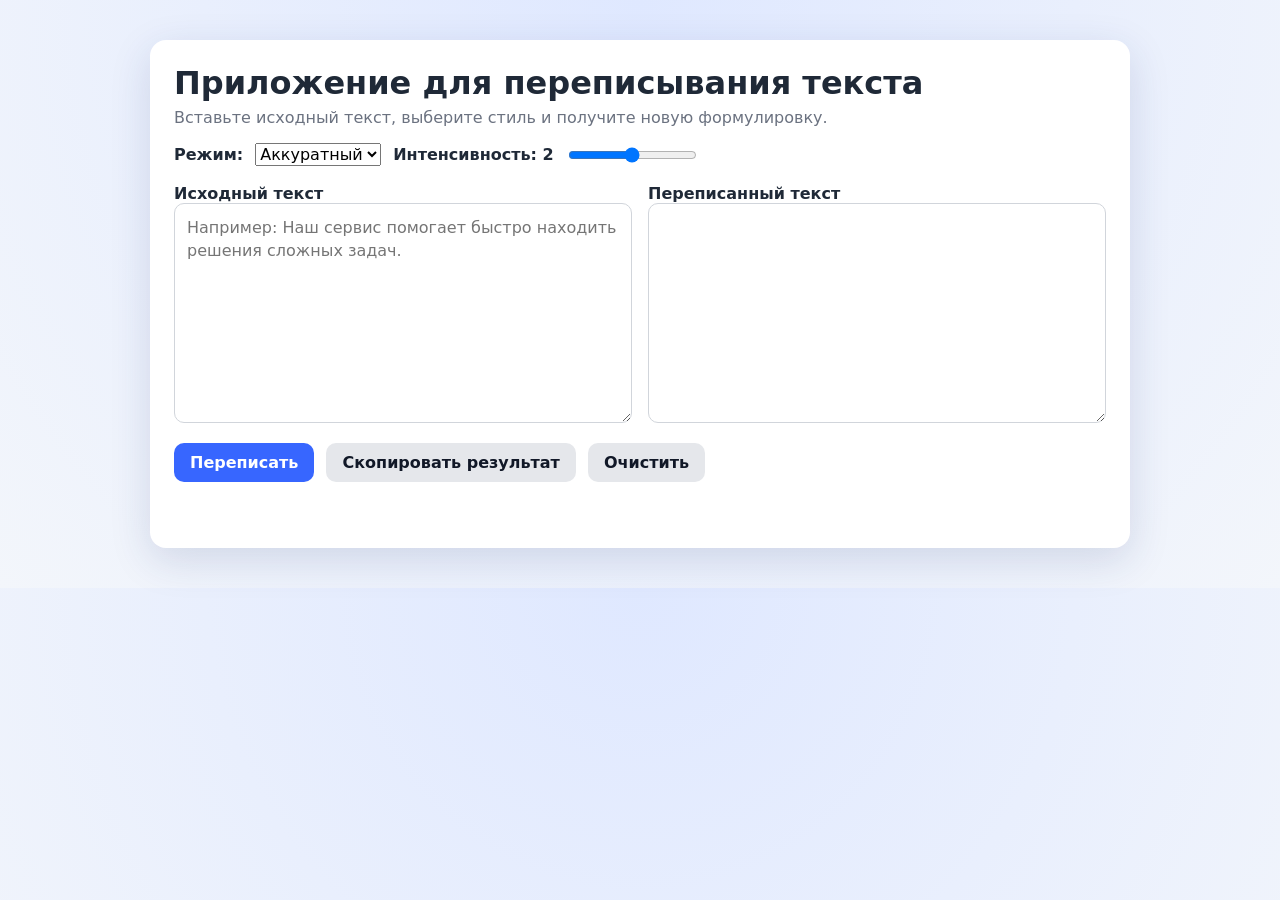
<file: index.html>
<!doctype html>
<html lang="ru">
  <head>
    <meta charset="UTF-8" />
    <meta name="viewport" content="width=device-width, initial-scale=1.0" />
    <title>Переписыватель текста</title>
    <link rel="stylesheet" href="styles.css" />
  </head>
  <body>
    <main class="container">
      <h1>Приложение для переписывания текста</h1>
      <p class="subtitle">
        Вставьте исходный текст, выберите стиль и получите новую формулировку.
      </p>

      <section class="controls">
        <label for="mode">Режим:</label>
        <select id="mode">
          <option value="gentle">Аккуратный</option>
          <option value="formal">Деловой</option>
          <option value="creative">Креативный</option>
        </select>

        <label for="intensity">Интенсивность: <span id="intensityValue">2</span></label>
        <input id="intensity" type="range" min="1" max="3" value="2" />
      </section>

      <section class="editor-grid">
        <div>
          <label for="sourceText">Исходный текст</label>
          <textarea id="sourceText" placeholder="Например: Наш сервис помогает быстро находить решения сложных задач."></textarea>
        </div>
        <div>
          <label for="resultText">Переписанный текст</label>
          <textarea id="resultText" readonly></textarea>
        </div>
      </section>

      <section class="buttons">
        <button id="rewriteBtn">Переписать</button>
        <button id="copyBtn" class="secondary">Скопировать результат</button>
        <button id="clearBtn" class="secondary">Очистить</button>
      </section>

      <p id="status" role="status" aria-live="polite"></p>
    </main>

    <script src="app.js"></script>
  </body>
</html>
</file>
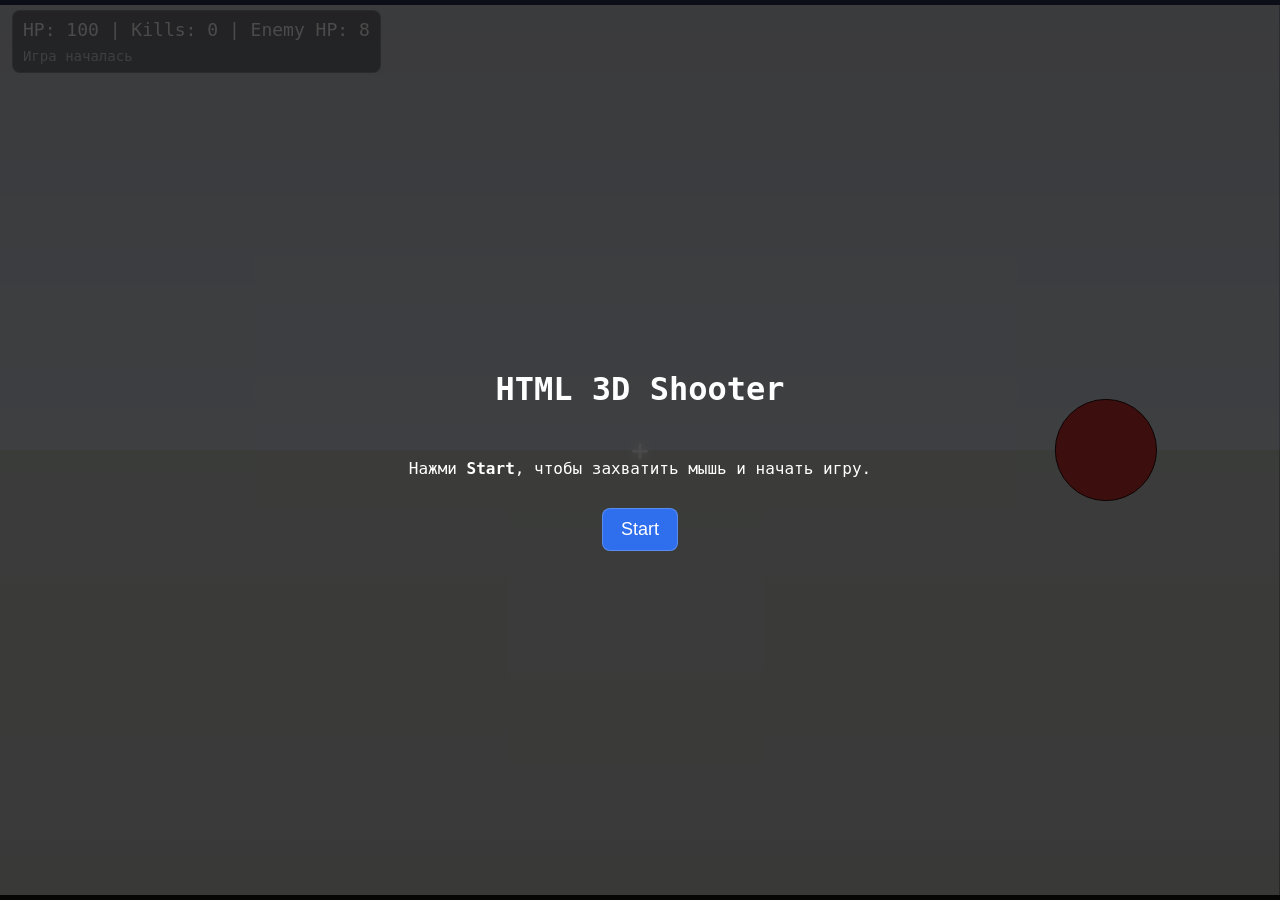
<file: web/index.html>
<!doctype html>
<html lang="ru">
  <head>
    <meta charset="UTF-8" />
    <meta name="viewport" content="width=device-width, initial-scale=1.0" />
    <title>HTML 3D Shooter</title>
    <link rel="stylesheet" href="style.css" />
  </head>
  <body>
    <canvas id="game" width="960" height="640"></canvas>

    <div id="hud">
      <div id="stats">HP: 100 | Kills: 0 | Enemy HP: 8</div>
      <div id="msg">W/S — move, A/D — rotate, SPACE — shoot, ESC — unlock</div>
    </div>

    <div id="crosshair">+</div>

    <div id="overlay">
      <h1>HTML 3D Shooter</h1>
      <p>Нажми <b>Start</b>, чтобы захватить мышь и начать игру.</p>
      <button id="startBtn">Start</button>
    </div>

    <script src="game.js"></script>
  </body>
</html>
</file>
<file: styles.css>
:root {
  color-scheme: light;
  font-family: Inter, system-ui, -apple-system, Segoe UI, Roboto, sans-serif;
  --bg: #f3f6fb;
  --card: #ffffff;
  --accent: #3766ff;
  --text: #1f2937;
  --muted: #6b7280;
  --border: #d1d5db;
}

* {
  box-sizing: border-box;
}

body {
  margin: 0;
  background: radial-gradient(circle at top, #dfe8ff, var(--bg));
  color: var(--text);
}

.container {
  max-width: 980px;
  margin: 40px auto;
  padding: 24px;
  background: var(--card);
  border-radius: 16px;
  box-shadow: 0 12px 40px rgba(34, 56, 112, 0.15);
}

h1 {
  margin: 0 0 6px;
}

.subtitle {
  margin-top: 0;
  color: var(--muted);
}

.controls,
.buttons {
  display: flex;
  flex-wrap: wrap;
  gap: 12px;
  align-items: center;
  margin-bottom: 18px;
}

label {
  font-weight: 600;
}

select,
input[type='range'],
textarea,
button {
  font: inherit;
}

.editor-grid {
  display: grid;
  grid-template-columns: 1fr 1fr;
  gap: 16px;
  margin-bottom: 16px;
}

textarea {
  width: 100%;
  min-height: 220px;
  resize: vertical;
  border: 1px solid var(--border);
  border-radius: 10px;
  padding: 12px;
  line-height: 1.45;
}

button {
  border: none;
  border-radius: 10px;
  padding: 10px 16px;
  cursor: pointer;
  font-weight: 600;
  background: var(--accent);
  color: white;
}

button.secondary {
  background: #e5e7eb;
  color: #111827;
}

button:hover {
  opacity: 0.92;
}

#status {
  min-height: 24px;
  color: var(--muted);
  margin: 0;
}

@media (max-width: 760px) {
  .container {
    margin: 16px;
  }

  .editor-grid {
    grid-template-columns: 1fr;
  }
}
</file>
<file: web/style.css>
:root {
  color-scheme: dark;
}

* {
  box-sizing: border-box;
}

html,
body {
  margin: 0;
  padding: 0;
  background: #0f0f14;
  width: 100%;
  height: 100%;
  overflow: hidden;
  font-family: Consolas, Monaco, monospace;
}

#game {
  display: block;
  width: 100vw;
  height: 100vh;
  image-rendering: pixelated;
}

#hud {
  position: fixed;
  left: 12px;
  top: 10px;
  z-index: 10;
  padding: 8px 10px;
  border: 1px solid #ffffff30;
  background: #00000066;
  border-radius: 8px;
}

#stats {
  font-size: 18px;
  margin-bottom: 8px;
}

#msg {
  font-size: 14px;
  color: #d5d5e7;
}

#crosshair {
  position: fixed;
  left: 50%;
  top: 50%;
  transform: translate(-50%, -50%);
  z-index: 10;
  font-size: 30px;
  color: #ffffff;
  text-shadow: 0 0 8px #fff;
  user-select: none;
}

#overlay {
  position: fixed;
  inset: 0;
  display: grid;
  place-content: center;
  gap: 14px;
  text-align: center;
  background: #000000b5;
  z-index: 20;
}

#overlay.hidden {
  display: none;
}

button {
  margin: 0 auto;
  padding: 10px 18px;
  font-size: 18px;
  border-radius: 8px;
  border: 1px solid #ffffff33;
  background: #2f6fed;
  color: #fff;
  cursor: pointer;
}
</file>
